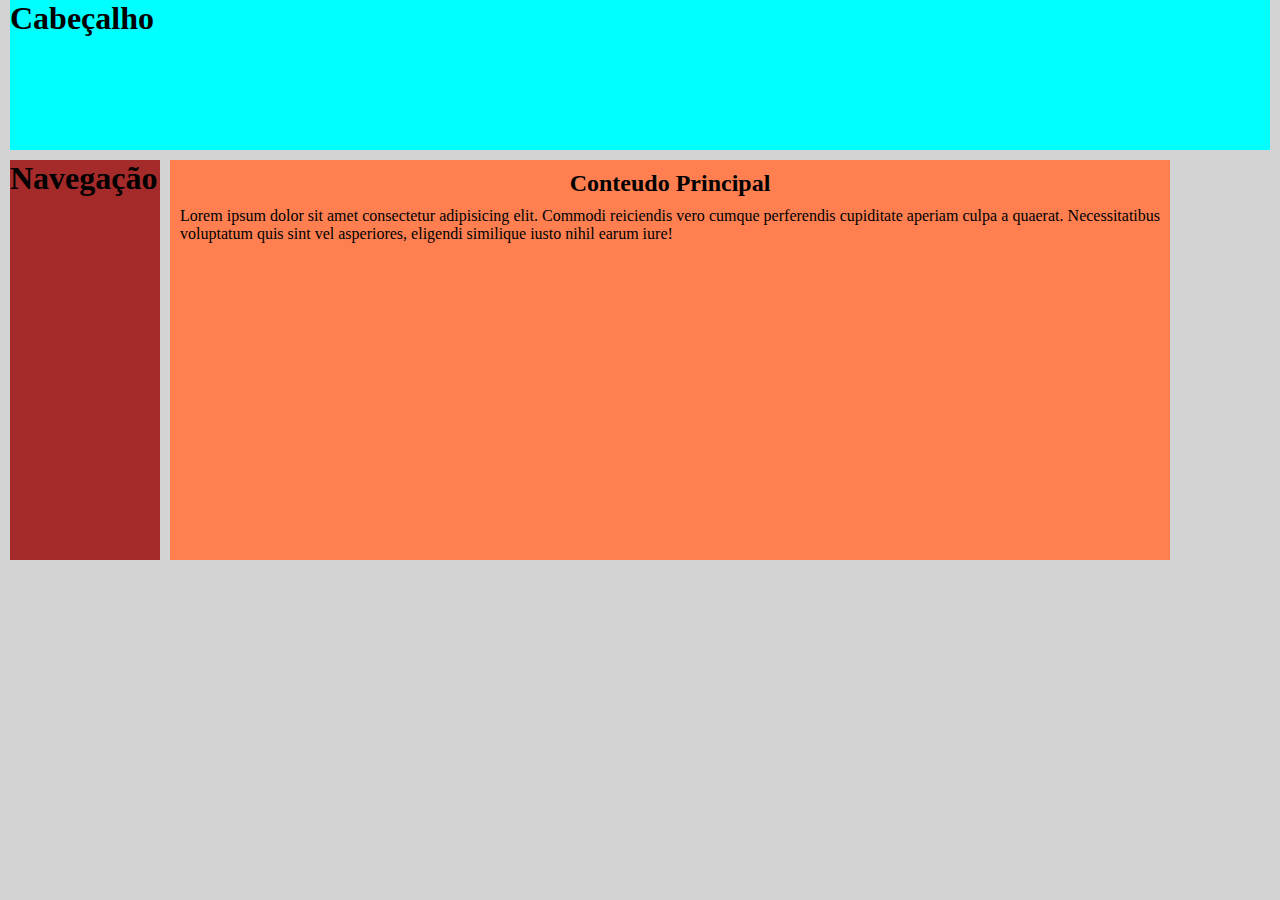
<file: ex002/index.html>
<!DOCTYPE html>
<html lang="pt-br">
<head>
    <meta charset="UTF-8">
    <meta http-equiv="X-UA-Compatible" content="IE=edge">
    <meta name="viewport" content="width=device-width, initial-scale=1.0">
    <title>Usando as Divs para Layout Basico</title>
    <link rel="stylesheet" href="style.css">
</head>
<body>
    <header>
        <h1>
            Cabeçalho
        </h1>
    </header>
    <nav>
        <h1>Navegação</h1>
    </nav>
    <main>
        <h2>Conteudo Principal</h2>
        <p>Lorem ipsum dolor sit amet consectetur adipisicing elit. Commodi reiciendis vero cumque perferendis cupiditate aperiam culpa a quaerat. Necessitatibus voluptatum quis sint vel asperiores, eligendi similique iusto nihil earum iure!</p>
    </main>
    <aside>

    </aside>
    <footer>

    </footer>
</body>
</html>
</file>
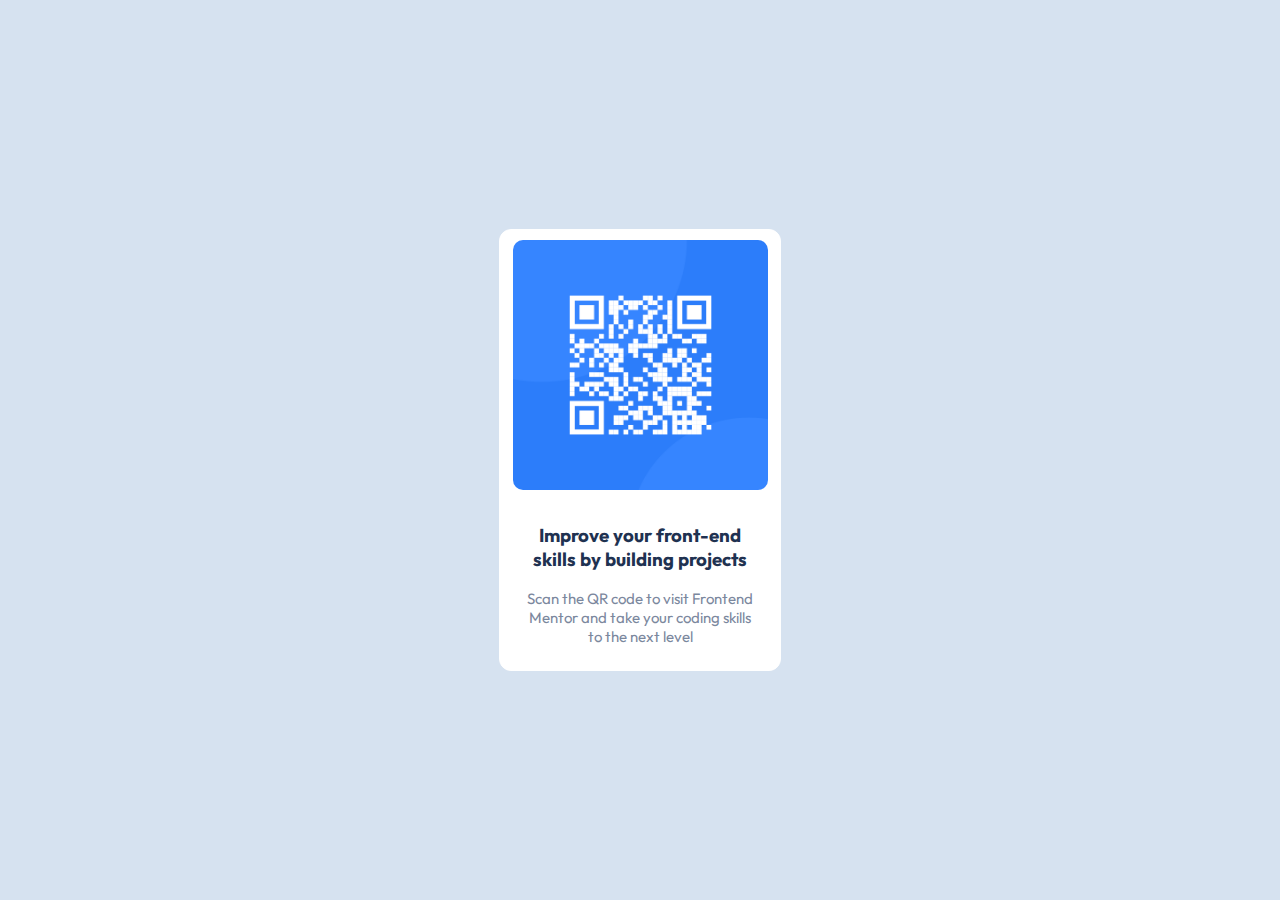
<file: ex003/qr-code-component-main/index.html>
<!DOCTYPE html>
<html lang="pt-br">
<head>
  <meta charset="UTF-8">
  <meta name="viewport" content="width=device-width, initial-scale=1.0"> <!-- displays site properly based on user's device -->
  <link rel="stylesheet" href="qrcode.css">
  <link rel="icon" type="image/png" sizes="32x32" href="./images/favicon-32x32.png">
  <link href="https://fonts.googleapis.com/css2?family=Outfit:wght@400;700&display=swap" rel="stylesheet">
  
  <title>Frontend Mentor | QR code component</title>

  
  
</head>
<body>

  <div>
    <main>
    
    
      <img src="images/image-qr-code.png" alt="">
      <h3>Improve your front-end skills by building projects</h3>
      <p>Scan the QR code to visit Frontend Mentor and take your coding skills to the next level</p>
    
    
    </main>
    
  </div>
</body>
</html>
</file>
<file: ex002/style.css>
@charset "UTF-8";
* {
    margin: 0px;
    padding: 0px;
}
body {
    background-color: lightgray;
}


header {
    background-color: aqua;
    height: 150px;
    margin-left: 10px;
    margin-right: 10px;
    
}

nav {
    background-color: brown;
    width: 150px;
    height: 400px;
    margin-top: 10px;
    margin-left: 10px;
    float: left;
}

main {
    background-color: coral;
    height: 400px;
    width: 1000px;
    margin-top: 10px;
    margin-left: 170px;
    
}


main h2 {
    text-align: center;
    padding: 10px;
}

main p {
    padding-left: 10px ;
    padding-right: 10px;
    text-align: justify;
}
</file>
<file: ex003/qr-code-component-main/qrcode.css>
body {
    background-color: hsl(212, 45%, 89%);
    margin: 0px;
}

main {
    
    background-color: white;
    width: 280px;
    height: 440px;
    border: 1px solid white;
    border-radius: 12px;
    font-weight: bold;
    text-align: center;
}

main img {
    width: 255px;
    height: 250px;
    margin-top: 10px;
    border-radius: 10px;
}

main h3 {
    color: hsl(218, 44%, 22%);
    font-family: 'Outfit', sans-serif;
    padding: 10px 20px 0px 20px;
    
}

main p {
    color: hsl(220, 15%, 55%);
    font-weight: 400;
    font-family:'Outfit', sans-serif;
    font-size: 15px;
    padding: 0px 25px 0px 25px;
}

div {
    width: 100vw;
    height: 100vh;
    display: flex;
    flex-direction: row;
    justify-content: center;
    align-items: center;
}
</file>
